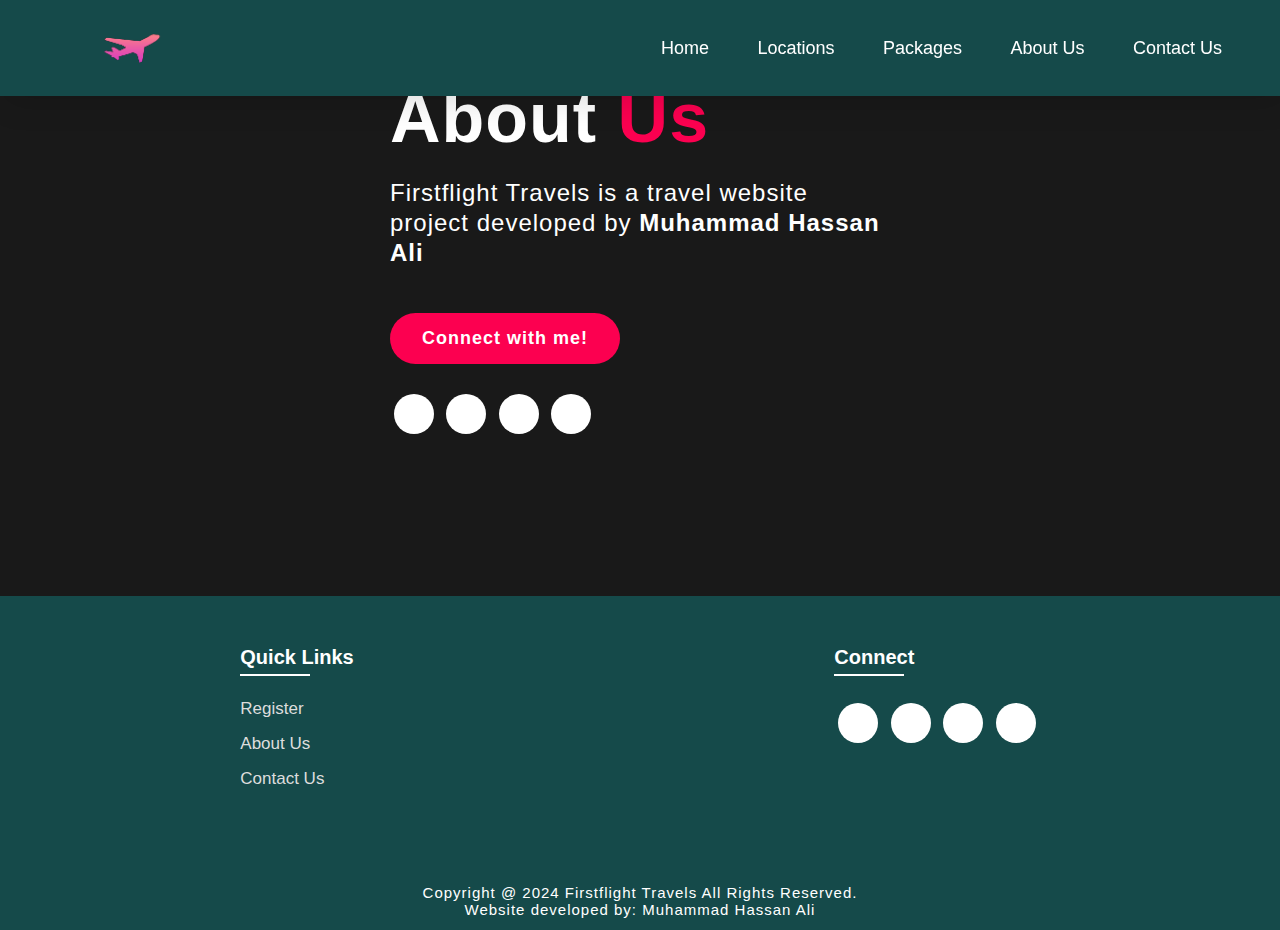
<file: about.html>
<!DOCTYPE html>
<html lang="en">
<head>
    <meta charset="UTF-8">
    <meta name="viewport" content="width=device-width, initial-scale=1.0">
    <title>About Us</title>
    <link rel="stylesheet" type="text/css" href="css/style.css">
    <link rel="stylesheet" href="https://cdnjs.cloudflare.com/ajax/libs/font-awesome/6.5.1/css/all.min.css" 
    integrity="sha512-DTOQO9RWCH3ppGqcWaEA1BIZOC6xxalwEsw9c2QQeAIftl+Vegovlnee1c9QX4TctnWMn13TZye+giMm8e2LwA==" crossorigin="anonymous" referrerpolicy="no-referrer" />


    
</head>
<body class="aboutbody">
        <nav>
            <img src="./files/logo.png" class="logo" alt="Logo" title="FirstFlight Travels">

            <ul class="navbar">
                <li>
                    <a href="./index.html">Home</a>
                    <a href="./index.html#locations">Locations</a>
                    <a href="./index.html#package">Packages</a>
                    <a href="./about.html">About Us</a>
                    <a href="./contact.html">Contact Us</a>
                </li>
            </ul>
        </nav>
        
    <section class="about">
           <div class="main">

            <div class="abt-text">
                <h1>About <span>Us</span></h1>
                <p>Firstflight Travels is a travel website project developed by <b>Muhammad Hassan Ali</b>  </p>
                <a href="#" class="connectbtn" target="_blank">Connect with me!</a>

                <div class="connect-section">

                    <div class="social-icons">
                        <a href="#" target="_blank"><i class="fab fa-facebook social-icon"></i></a>
                        <a href="#" target="_blank"><i class="fab fa-twitter social-icon"></i></a>
                        <a href="#" target="_blank"><i class="fab fa-google social-icon"></i></a>
                        <a href="#" target="_blank"><i class="fab fa-linkedin social-icon"></i></a>
                    </div>

                </div>
            </div>
            

        </div>
    </section>


<section class="footer">
    <div class="foot">
        <div class="footer-content">
            
            <div class="footlinks">
                <h4>Quick Links</h4>
                <ul>
                    <li><a href="./register.html">Register</a></li>
                    <li><a href="./about.html">About Us</a></li>
                    <li><a href="./contact.html">Contact Us</a></li>
                </ul>
            </div>

            <div class="footlinks">
                <h4>Connect</h4>
                <div class="social">
                    <a href="#" target="_blank"><i class="fab fa-facebook social-icon"></i></a>
                    <a href="#" target="_blank"><i class="fab fa-twitter social-icon"></i></a>
                    <a href="#" target="_blank"><i class="fab fa-google social-icon"></i></a>
                    <a href="#" target="_blank"><i class="fab fa-linkedin social-icon"></i></a>

                </div>
            </div>
            
        </div>
    </div>

    <div class="end">
        <p>Copyright @ 2024 Firstflight Travels All Rights Reserved.<br>Website developed by: Muhammad Hassan Ali</p>
    </div>
</section>

</body>
</html>
</file>
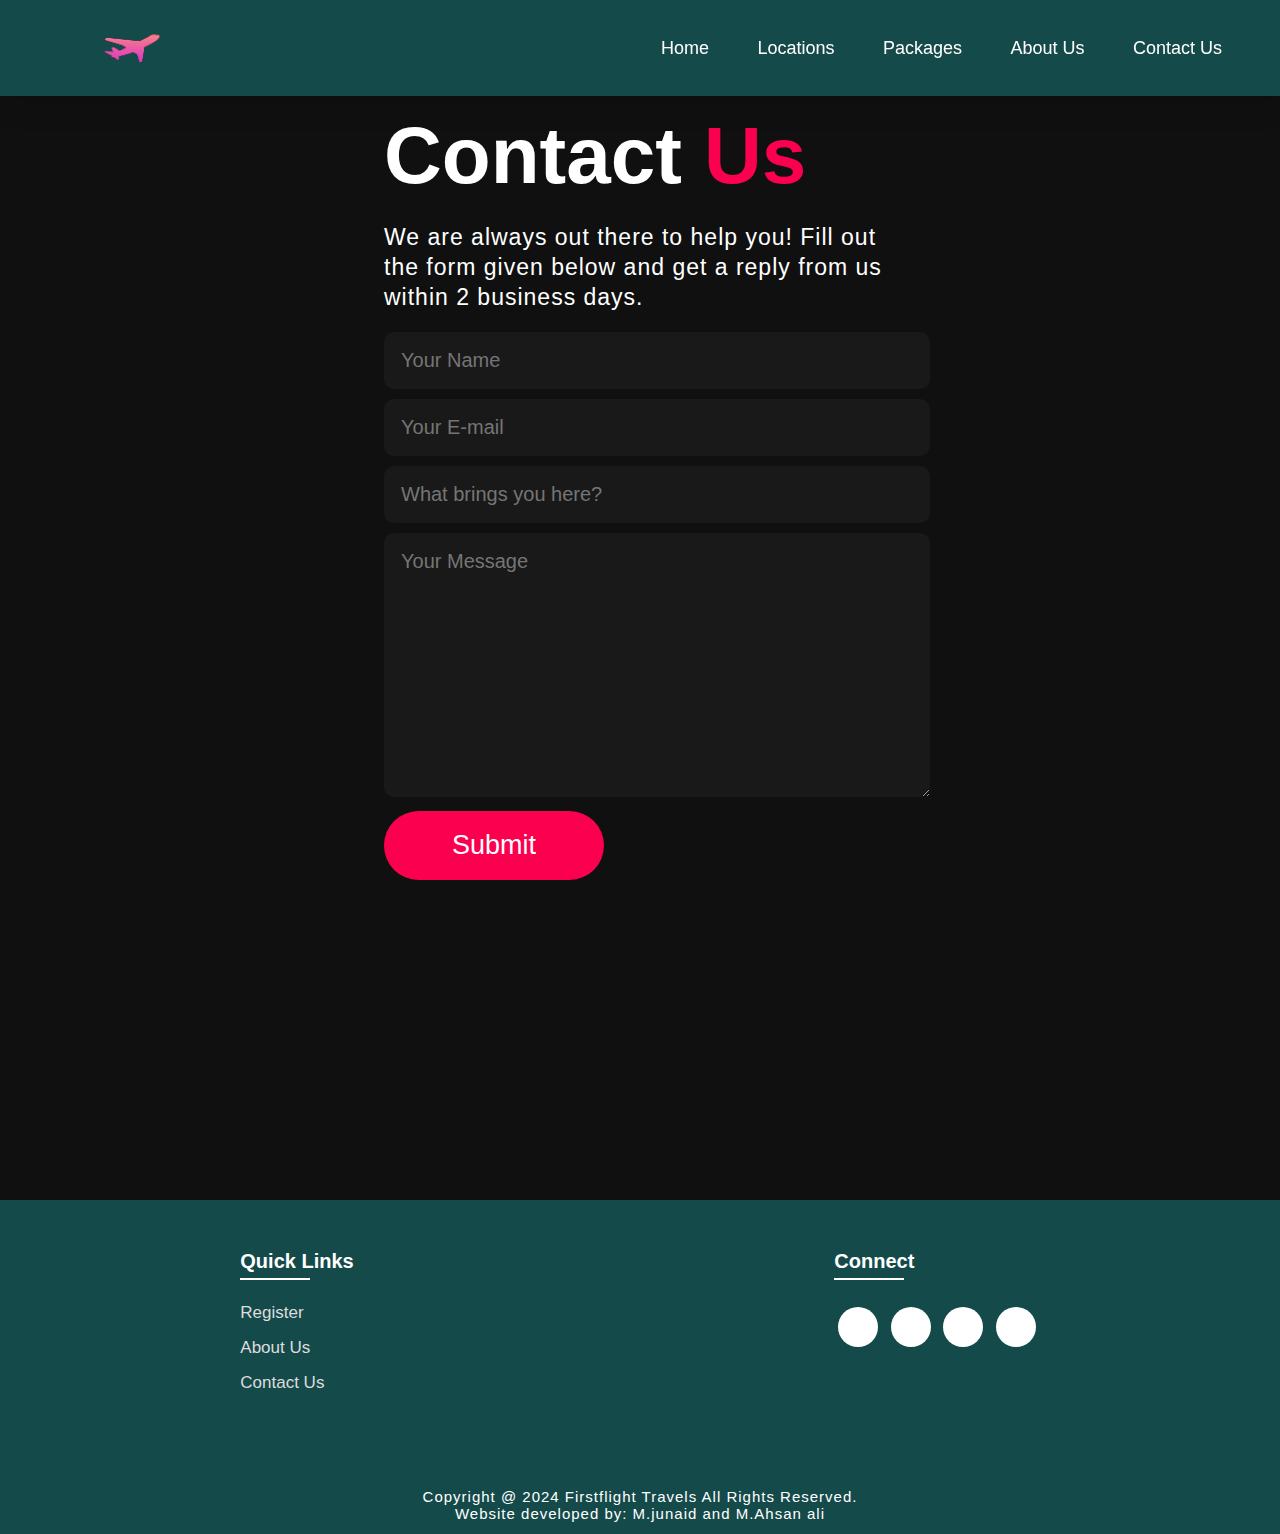
<file: contact.html>
<!DOCTYPE html>
<html lang="en">
<head>
    <meta charset="UTF-8">
    <meta name="viewport" content="width=device-width, initial-scale=1.0">
    <title>About Us</title>
    <link rel="stylesheet" type="text/css" href="css/style.css">
    <link rel="stylesheet" href="https://cdnjs.cloudflare.com/ajax/libs/font-awesome/6.5.1/css/all.min.css" 
    integrity="sha512-DTOQO9RWCH3ppGqcWaEA1BIZOC6xxalwEsw9c2QQeAIftl+Vegovlnee1c9QX4TctnWMn13TZye+giMm8e2LwA==" crossorigin="anonymous" referrerpolicy="no-referrer" />

</head>

<body class="contactbody">
           <nav>
            <img src="./files/logo.png" class="logo" alt="Logo" title="FirstFlight Travels">

            <ul class="navbar">
                <li>
                    <a href="./index.html">Home</a>
                    <a href="./index.html#locations">Locations</a>
                    <a href="./index.html#package">Packages</a>
                    <a href="./about.html">About Us</a>
                    <a href="./contact.html">Contact Us</a>
                </li>
            </ul>
        </nav>

        <section class="contact">
            <div class="contact-form">
                <h1>Contact <span>Us</span></h1>
                <p>We are always out there to help you! Fill out the form given below and get a reply from us within 2 business days.</p>
            <form action="">
                <input type="text" name="myname" placeholder="Your Name" required>
                <input type="email" name="email" placeholder="Your E-mail" required>
                <input type="text" name="subject" placeholder="What brings you here?" required>
                <textarea name="message" cols="30" rows="10" placeholder="Your Message" required></textarea>
                <input type="submit" value="Submit" class="submit-btn">
            </form>
            </div>
            
        </section>


<section class="footer">
    <div class="foot">
        <div class="footer-content">
            
            <div class="footlinks">
                <h4>Quick Links</h4>
                <ul>
                    <li><a href="./register.html">Register</a></li>
                    <li><a href="./about.html">About Us</a></li>
                    <li><a href="./contact.html">Contact Us</a></li>
                </ul>
            </div>

            <div class="footlinks">
                <h4>Connect</h4>
                <div class="social">
                    <a href="#" target="_blank"><i class="fab fa-facebook social-icon"></i></a>
                    <a href="#" target="_blank"><i class="fab fa-twitter social-icon"></i></a>
                    <a href="#" target="_blank"><i class="fab fa-google social-icon"></i></a>
                    <a href="#" target="_blank"><i class="fab fa-linkedin social-icon"></i></a>
                </div>
            </div>
            
        </div>
    </div>

    <div class="end">
        <p>Copyright @ 2024 Firstflight Travels All Rights Reserved.<br>Website developed by: M.junaid and M.Ahsan ali</p>
    </div>
    </div>
</section>

</body>
</html>
</file>
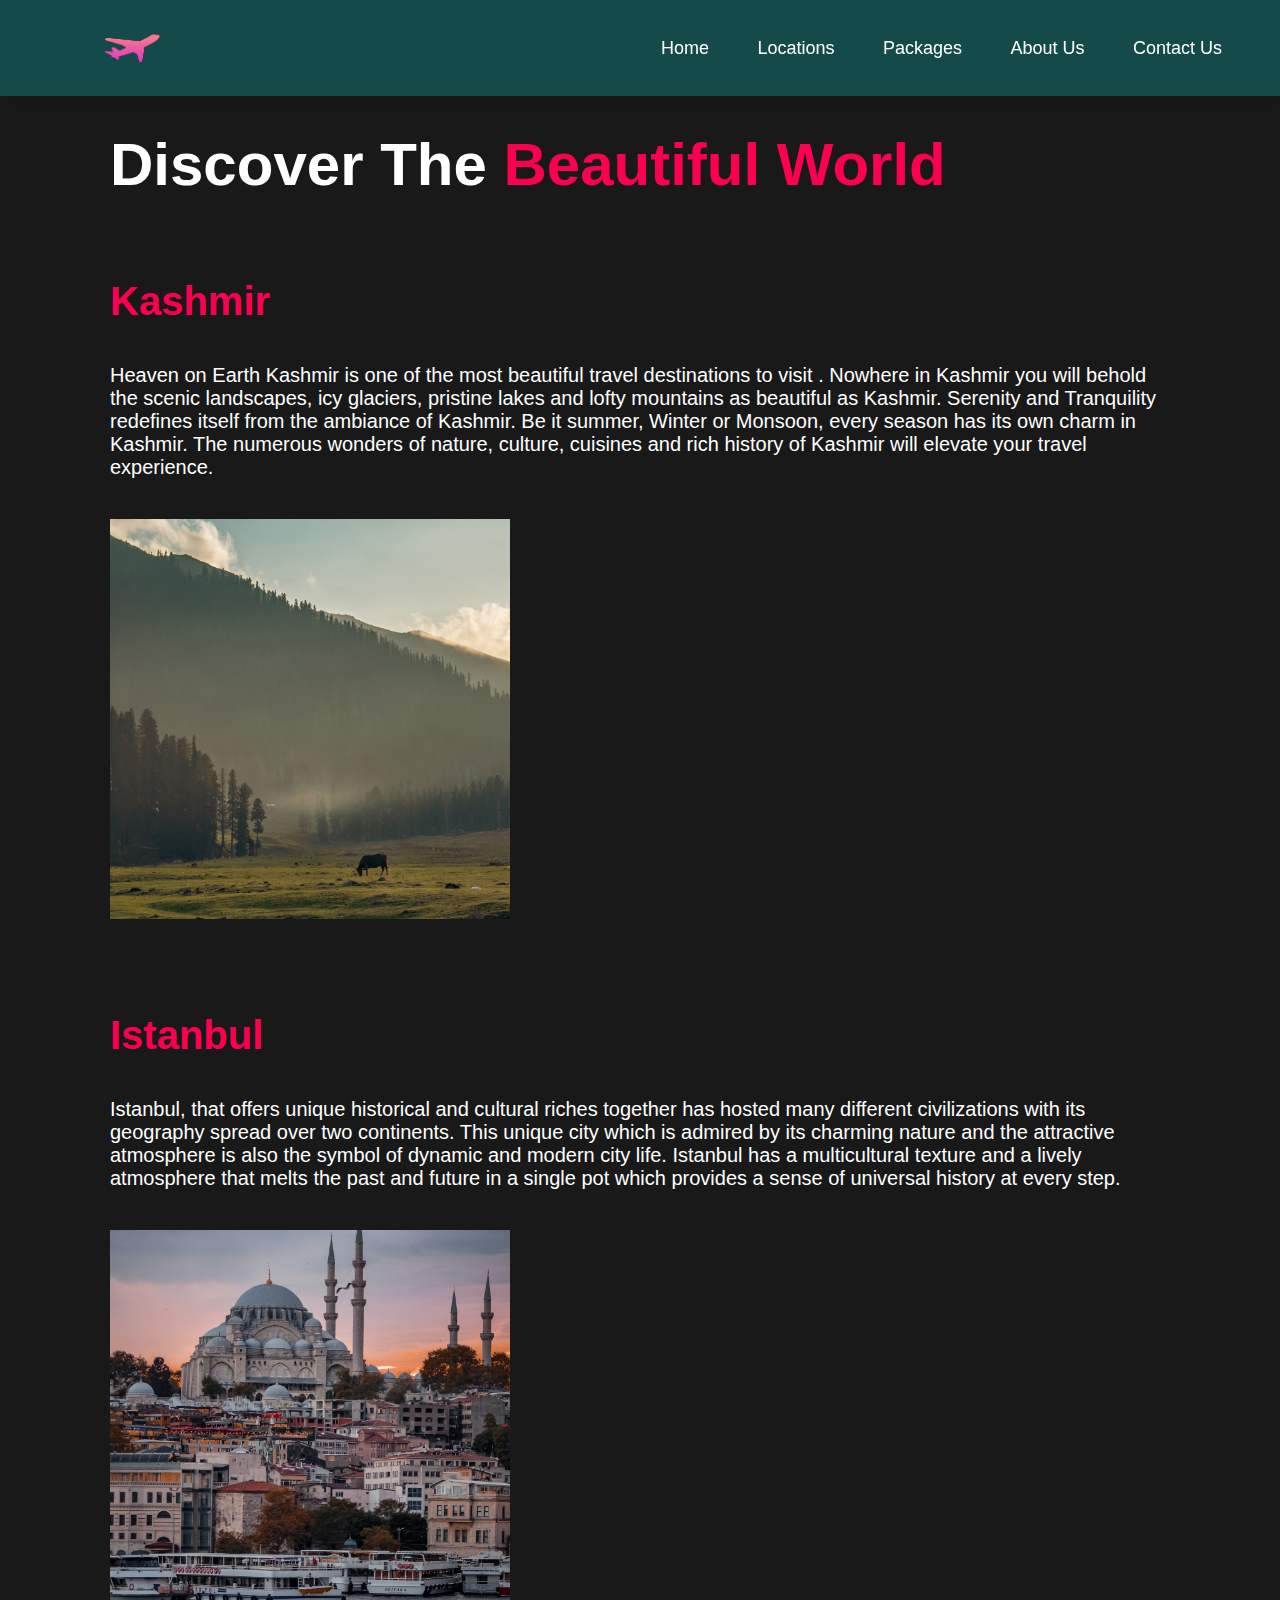
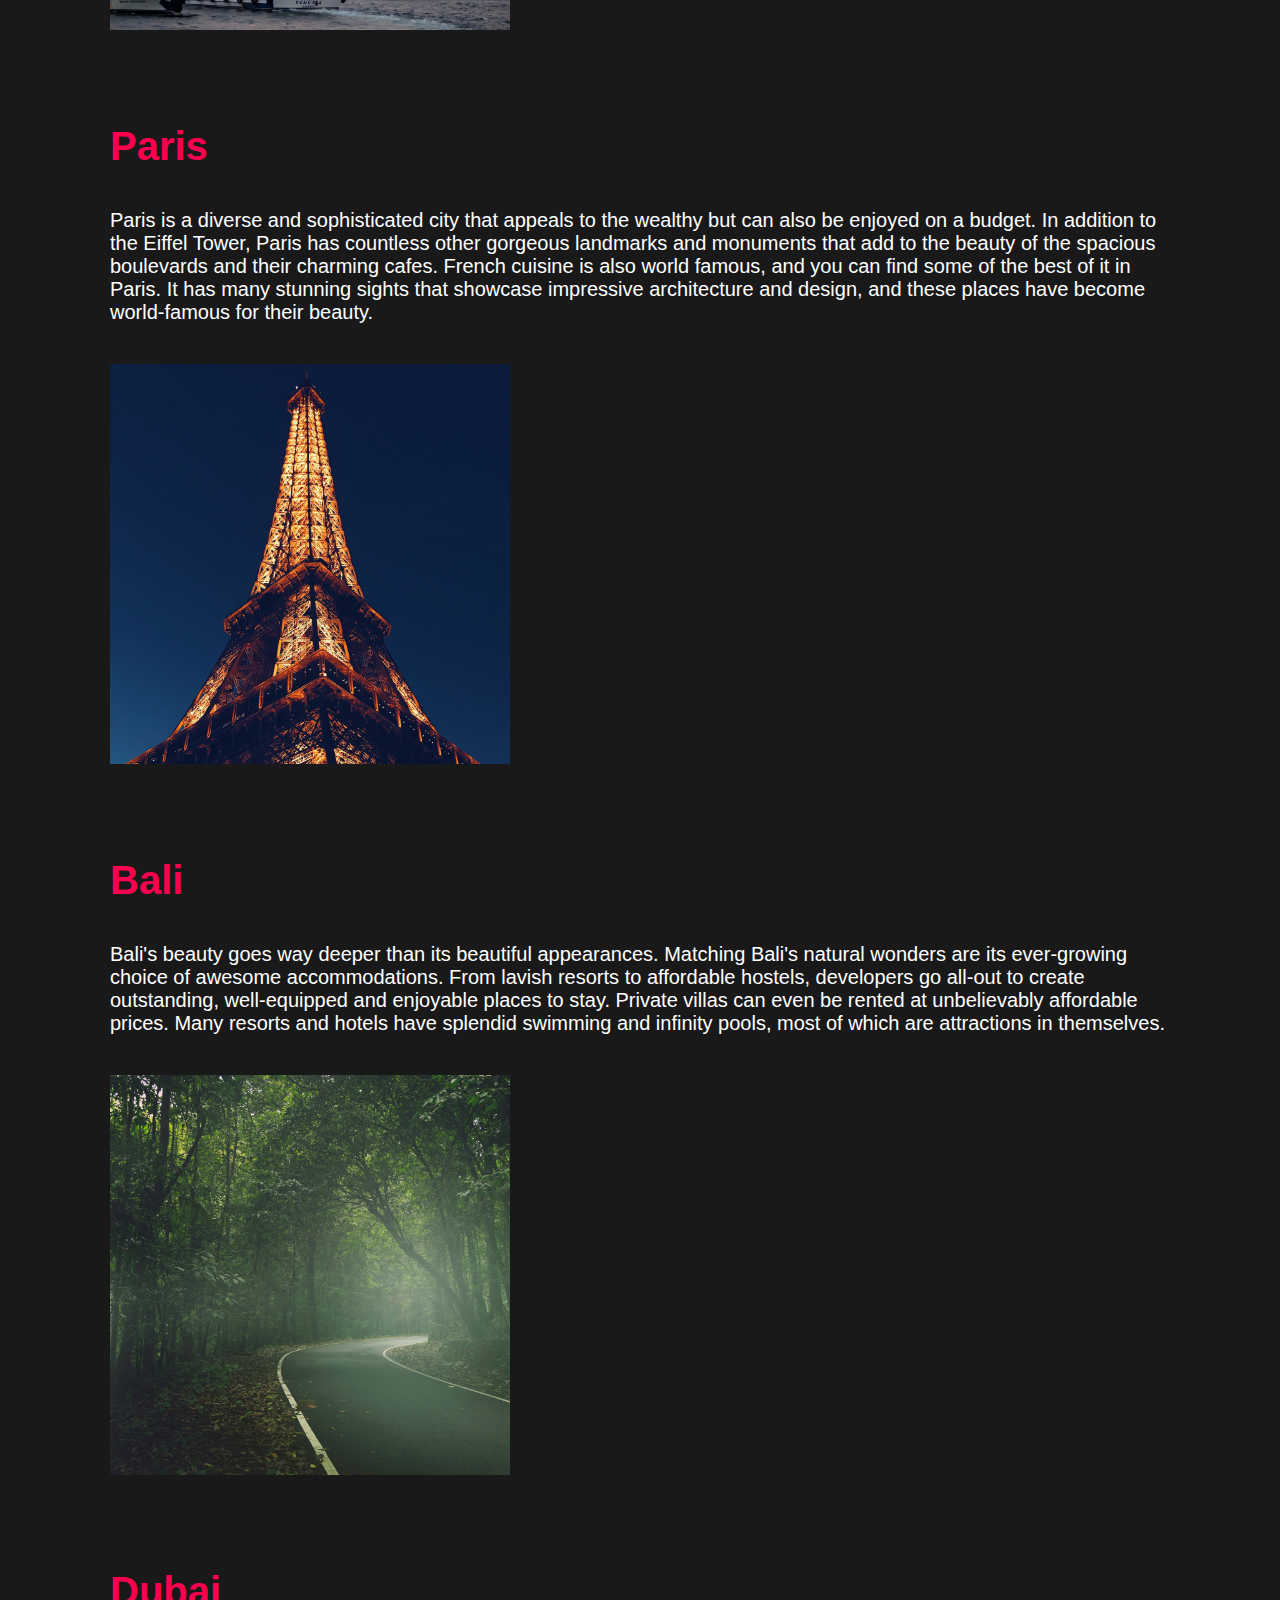
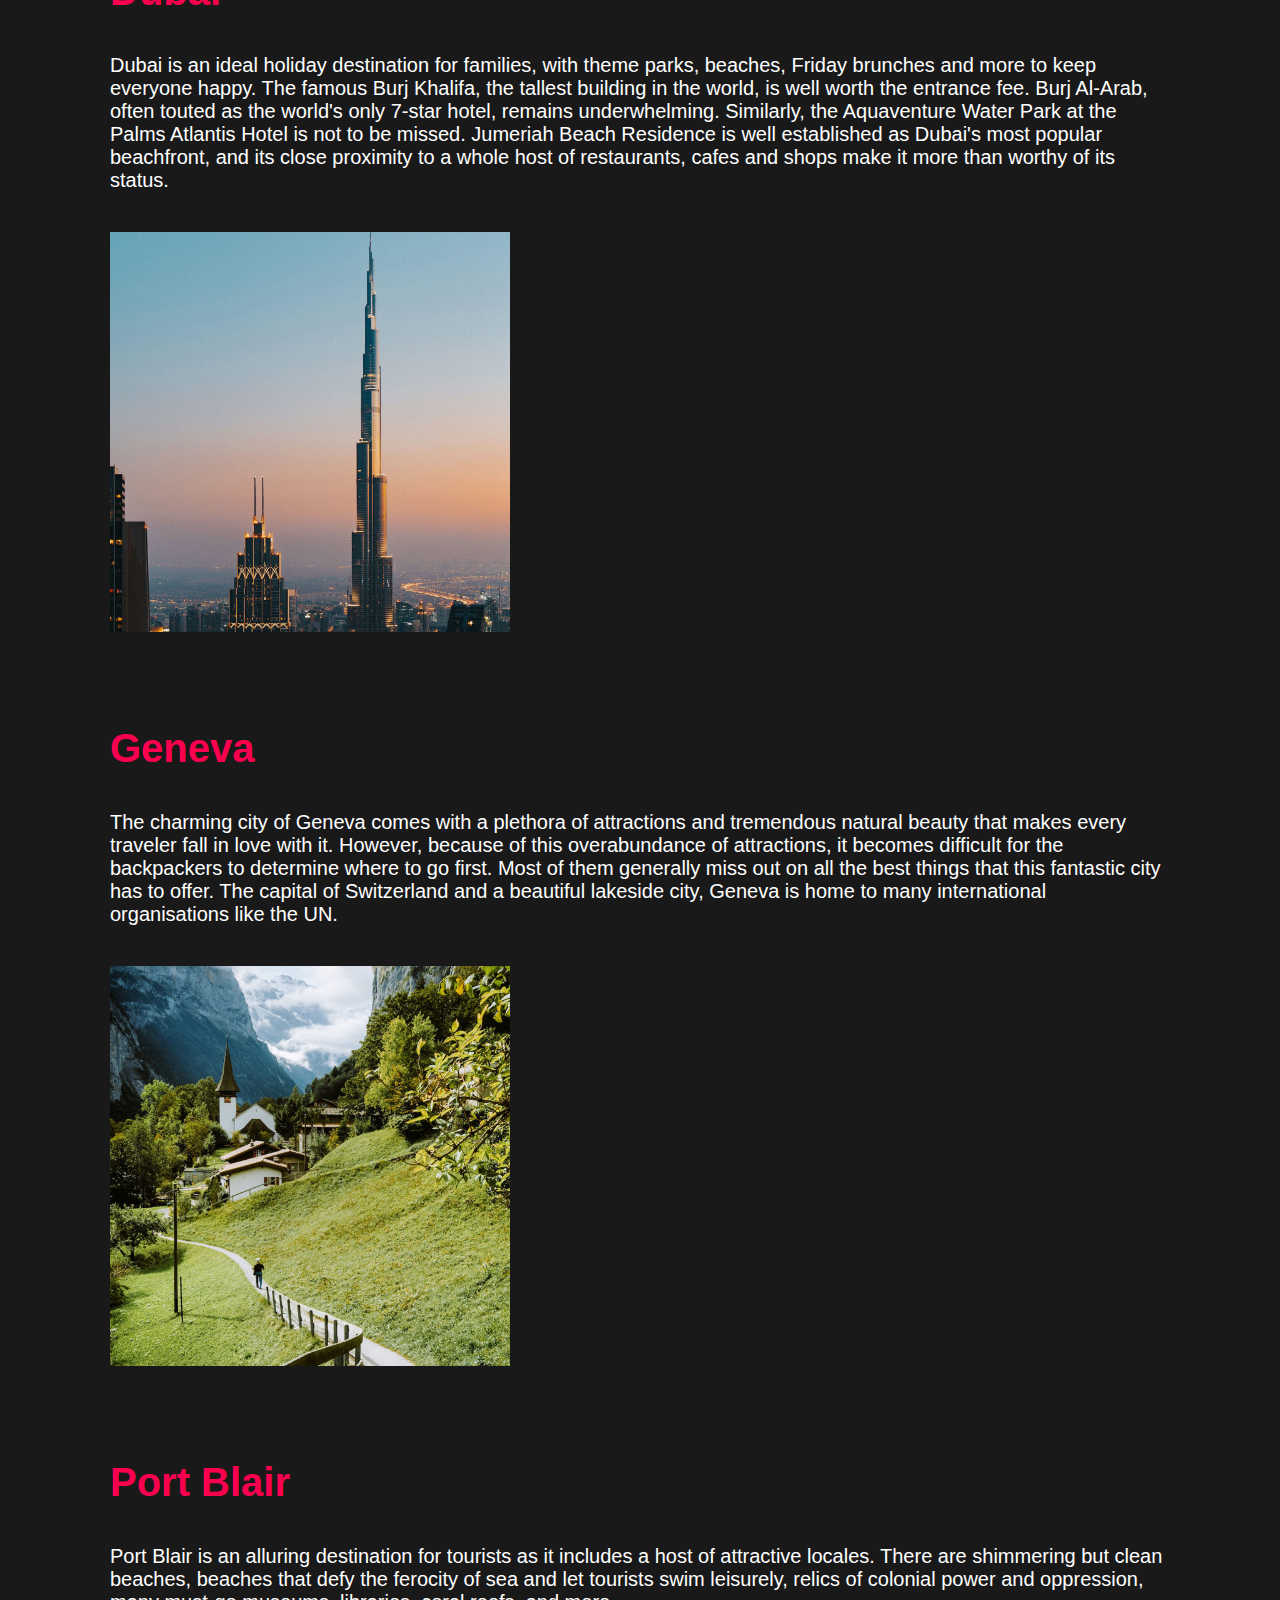
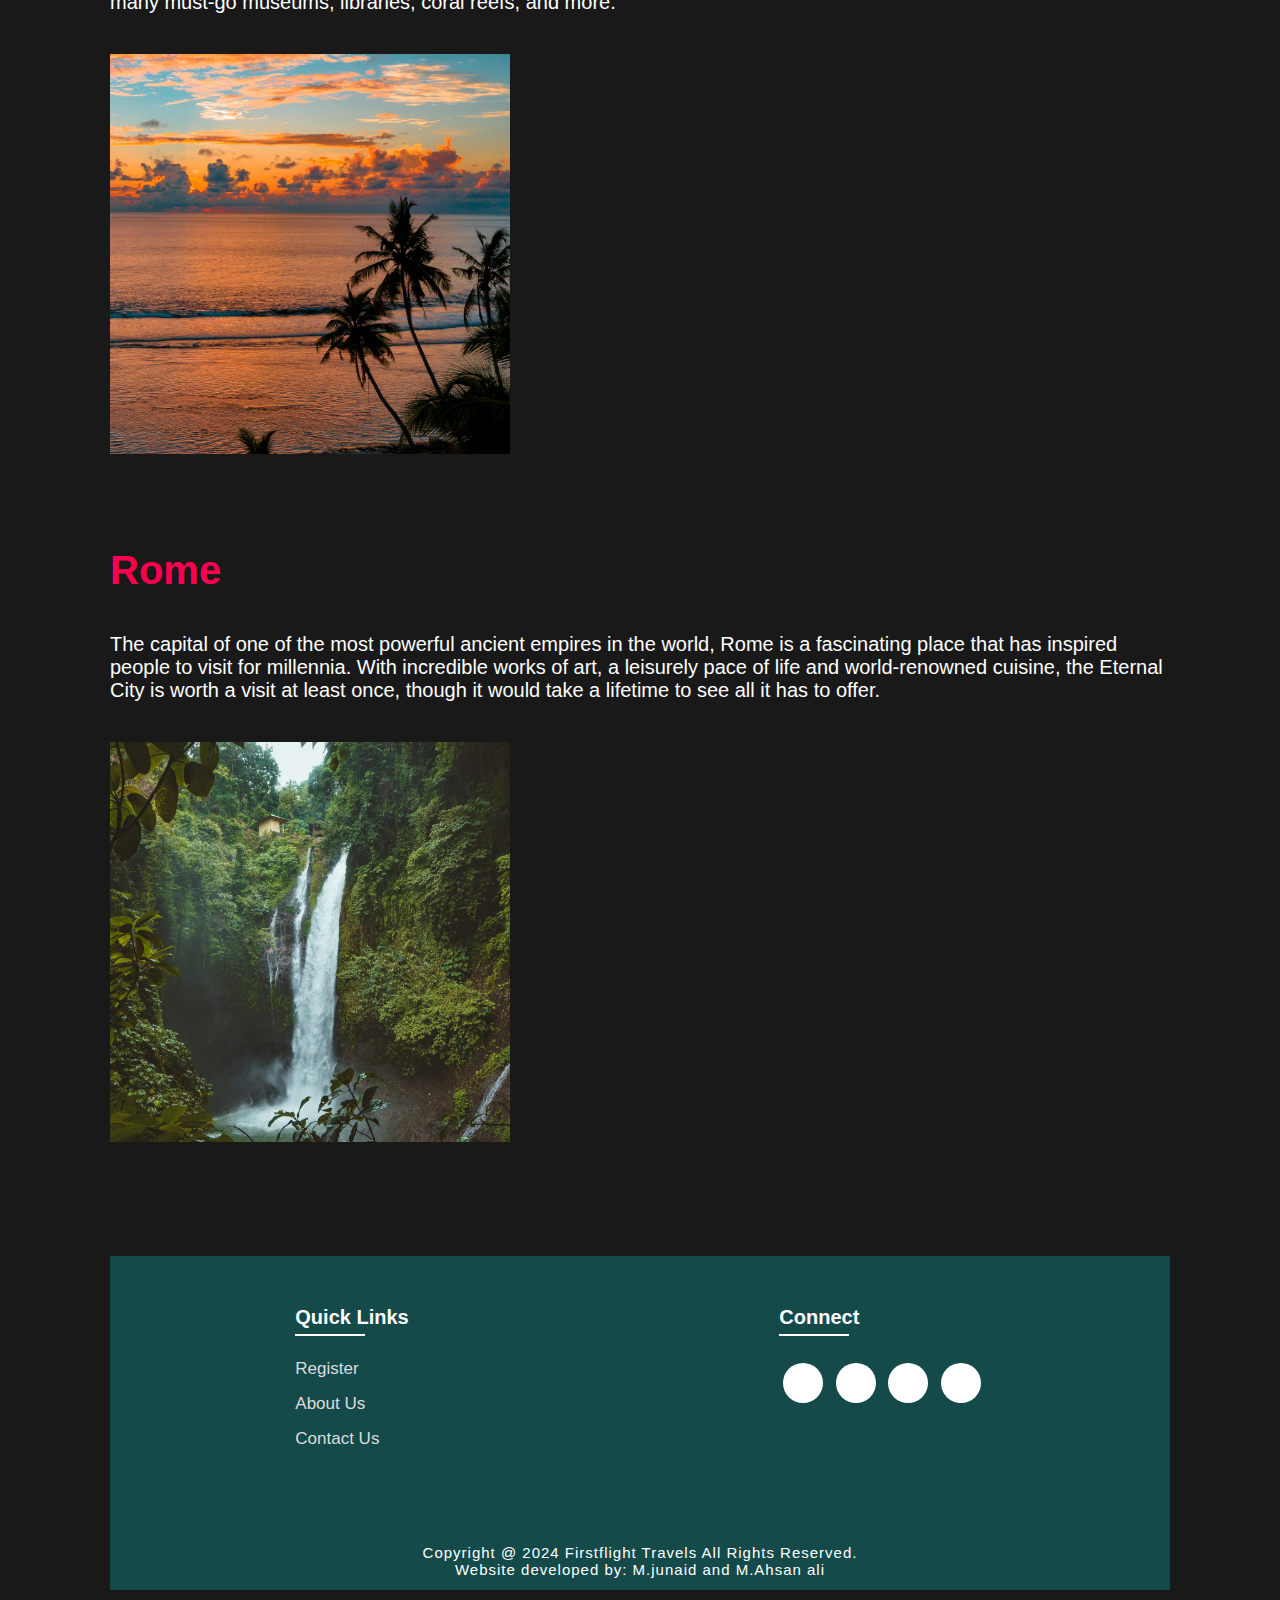
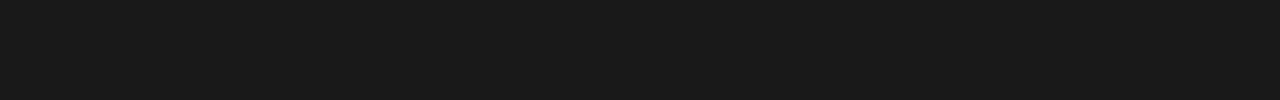
<file: locations.html>
<!DOCTYPE html>
<html lang="en">
<head>
    <meta charset="UTF-8">
    <meta name="viewport" content="width=device-width, initial-scale=1.0">
    <title>Travel Destinations</title>
    <link rel="stylesheet" type="text/css" href="css/style.css">
    <link rel="stylesheet" href="https://cdnjs.cloudflare.com/ajax/libs/font-awesome/6.5.1/css/all.min.css" 
    integrity="sha512-DTOQO9RWCH3ppGqcWaEA1BIZOC6xxalwEsw9c2QQeAIftl+Vegovlnee1c9QX4TctnWMn13TZye+giMm8e2LwA==" crossorigin="anonymous" referrerpolicy="no-referrer" />

</head>
<body class="location-body">
    <nav>
        <img src="./files/logo.png" class="logo" alt="Logo" title="FirstFlight Travels">

        <ul class="navbar">
            <li>
                <a href="./index.html">Home</a>
                <a href="./index.html#locations">Locations</a>
                <a href="./index.html#package">Packages</a>
                <a href="./about.html">About Us</a>
                <a href="./contact.html">Contact Us</a>
            </li>
        </ul>
    </nav>
<section class="location-section">
    <div class="location-heading">
        <h1>Discover The <span>Beautiful World</span></h1>
    </div>
 <div class="location-detail" id="kashmir">
    <h1>Kashmir</h1>
    <div class="stars">
        <a href="#"><i class='fa-regular fa-star'></i></a>
        <a href="#"><i class='fa-regular fa-star'></i></a>
        <a href="#"><i class='fa-regular fa-star'></i></a>
        <a href="#"><i class='fa-regular fa-star'></i></a>
        <a href="#"><i class='fa-regular fa-star'></i></a>
    </div>
    <p>Heaven on Earth Kashmir is one of the most beautiful travel destinations to visit . Nowhere in Kashmir you will behold the scenic landscapes, icy glaciers, pristine lakes and lofty mountains as beautiful as Kashmir. Serenity and Tranquility redefines itself from the ambiance of Kashmir. Be it summer, Winter or Monsoon, every season has its own charm in Kashmir. The numerous wonders of nature, culture, cuisines and rich history of Kashmir will elevate your travel experience.</p>
    <div class="location-img">
        <img src="./files/t1.jpg" alt="">
    </div>
 </div>

 <div class="location-detail" id="istanbul">
    <h1>Istanbul</h1>
    <div class="stars">
        <a href="#"><i class='fa-regular fa-star'></i></a>
        <a href="#"><i class='fa-regular fa-star'></i></a>
        <a href="#"><i class='fa-regular fa-star'></i></a>
        <a href="#"><i class='fa-regular fa-star'></i></a>
        <a href="#"><i class='fa-regular fa-star'></i></a>
    </div>
    <p>Istanbul, that offers unique historical and cultural riches together has hosted many different civilizations with its geography spread over two continents. This unique city which is admired by its charming nature and the attractive atmosphere is also the symbol of dynamic and modern city life. Istanbul has a multicultural texture and a lively atmosphere that melts the past and future in a single pot which provides a sense of universal history at every step.</p>
    <div class="location-img">
        <img src="./files/t2.jpg" alt="">
    </div>
 </div>

 <div class="location-detail" id="paris">
    <h1>Paris</h1>
    <div class="stars">
        <a href="#"><i class='fa-regular fa-star'></i></a>
        <a href="#"><i class='fa-regular fa-star'></i></a>
        <a href="#"><i class='fa-regular fa-star'></i></a>
        <a href="#"><i class='fa-regular fa-star'></i></a>
        <a href="#"><i class='fa-regular fa-star-half'></i></a>
    </div>
    <p>Paris is a diverse and sophisticated city that appeals to the wealthy but can also be enjoyed on a budget. In addition to the Eiffel Tower, Paris has countless other gorgeous landmarks and monuments that add to the beauty of the spacious boulevards and their charming cafes. French cuisine is also world famous, and you can find some of the best of it in Paris. It has many stunning sights that showcase impressive architecture and design, and these places have become world-famous for their beauty.</p>
    <div class="location-img">
        <img src="./files/t3.jpg" alt="">
    </div>
 </div>

 <div class="location-detail" id="bali">
    <h1>Bali</h1>
    <div class="stars">
        <a href="#"><i class='fa-regular fa-star'></i></a>
        <a href="#"><i class='fa-regular fa-star'></i></a>
        <a href="#"><i class='fa-regular fa-star'></i></a>
        <a href="#"><i class='fa-regular fa-star'></i></a>
        <a href="#"><i class='fa-regular fa-star-half'></i></a>
    </div>
    <p>Bali's beauty goes way deeper than its beautiful appearances. Matching Bali's natural wonders are its ever-growing choice of awesome accommodations. From lavish resorts to affordable hostels, developers go all-out to create outstanding, well-equipped and enjoyable places to stay. Private villas can even be rented at unbelievably affordable prices. Many resorts and hotels have splendid swimming and infinity pools, most of which are attractions in themselves.</p>
    <div class="location-img">
        <img src="./files/t4.jpg" alt="">
    </div>
 </div>

 <div class="location-detail" id="dubai">
    <h1>Dubai</h1>
    <div class="stars">
        <a href="#"><i class='fa-regular fa-star'></i></a>
        <a href="#"><i class='fa-regular fa-star'></i></a>
        <a href="#"><i class='fa-regular fa-star'></i></a>
        <a href="#"><i class='fa-regular fa-star'></i></a>
        <a href="#"><i class='fa-regular fa-star'></i></a>
    </div>
    <p>Dubai is an ideal holiday destination for families, with theme parks, beaches, Friday brunches and more to keep everyone happy. The famous Burj Khalifa, the tallest building in the world, is well worth the entrance fee. Burj Al-Arab, often touted as the world's only 7-star hotel, remains underwhelming. Similarly, the Aquaventure Water Park at the Palms Atlantis Hotel is not to be missed. Jumeriah Beach Residence is well established as Dubai's most popular beachfront, and its close proximity to a whole host of restaurants, cafes and shops make it more than worthy of its status.</p>
    <div class="location-img">
        <img src="./files/t5.jpg" alt="">
    </div>
 </div>

 <div class="location-detail" id="geneva">
    <h1>Geneva</h1>
    <div class="stars">
        <a href="#"><i class='fa-regular fa-star'></i></a>
        <a href="#"><i class='fa-regular fa-star'></i></a>
        <a href="#"><i class='fa-regular fa-star'></i></a>
        <a href="#"><i class='fa-regular fa-star-half'></i></a>
    </div>
    <p>The charming city of Geneva comes with a plethora of attractions and tremendous natural beauty that makes every traveler fall in love with it. However, because of this overabundance of attractions, it becomes difficult for the backpackers to determine where to go first. Most of them generally miss out on all the best things that this fantastic city has to offer. The capital of Switzerland and a beautiful lakeside city, Geneva is home to many international organisations like the UN.</p>
    <div class="location-img">
        <img src="./files/t6.jpg" alt="">
    </div>
 </div>

 <div class="location-detail" id="port-blair">
    <h1>Port Blair</h1>
    <div class="stars">
        <a href="#"><i class='fa-regular fa-star'></i></a>
        <a href="#"><i class='fa-regular fa-star'></i></a>
        <a href="#"><i class='fa-regular fa-star'></i></a>
        <a href="#"><i class='fa-regular fa-star'></i></a>
        <a href="#"><i class='fa-regular fa-star-half'></i></a>
    </div>
    <p>Port Blair is an alluring destination for tourists as it includes a host of attractive locales. There are shimmering but clean beaches, beaches that defy the ferocity of sea and let tourists swim leisurely, relics of colonial power and oppression, many must-go museums, libraries, coral reefs, and more.</p>
    <div class="location-img">
        <img src="./files/t7.jpg" alt="">
    </div>
 </div>

 <div class="location-detail" id="rome">
    <h1>Rome</h1>
    <div class="stars">
        <a href="#"><i class='fa-regular fa-star'></i></a>
        <a href="#"><i class='fa-regular fa-star'></i></a>
        <a href="#"><i class='fa-regular fa-star'></i></a>
        <a href="#"><i class='fa-regular fa-star'></i></a>
    </div>
    <p>The capital of one of the most powerful ancient empires in the world, Rome is a fascinating place that has inspired people to visit for millennia. With incredible works of art, a leisurely pace of life and world-renowned cuisine, the Eternal City is worth a visit at least once, though it would take a lifetime to see all it has to offer.</p>
    <div class="location-img">
        <img src="./files/t8.jpg" alt="">
    </div>
 </div>
</sectio>

<section class="footer">
    <div class="foot">
        <div class="footer-content">
            
            <div class="footlinks">
                <h4>Quick Links</h4>
                <ul>
                    <li><a href="./register.html">Register</a></li>
                    <li><a href="./about.html">About Us</a></li>
                    <li><a href="./contact.html">Contact Us</a></li>
                </ul>
            </div>

            <div class="footlinks">
                <h4>Connect</h4>
                <div class="social">
                    <a href="#" target="_blank"><i class="fab fa-facebook social-icon"></i></a>
                    <a href="#" target="_blank"><i class="fab fa-twitter social-icon"></i></a>
                    <a href="#" target="_blank"><i class="fab fa-google social-icon"></i></a>
                    <a href="#" target="_blank"><i class="fab fa-linkedin social-icon"></i></a>
                </div>
            </div>
            
        </div>
    </div>

    <div class="end">
        <p>Copyright @ 2024 Firstflight Travels All Rights Reserved.<br>Website developed by: M.junaid and M.Ahsan ali</p>
    </div>
</section>

</body>
</html>
</file>
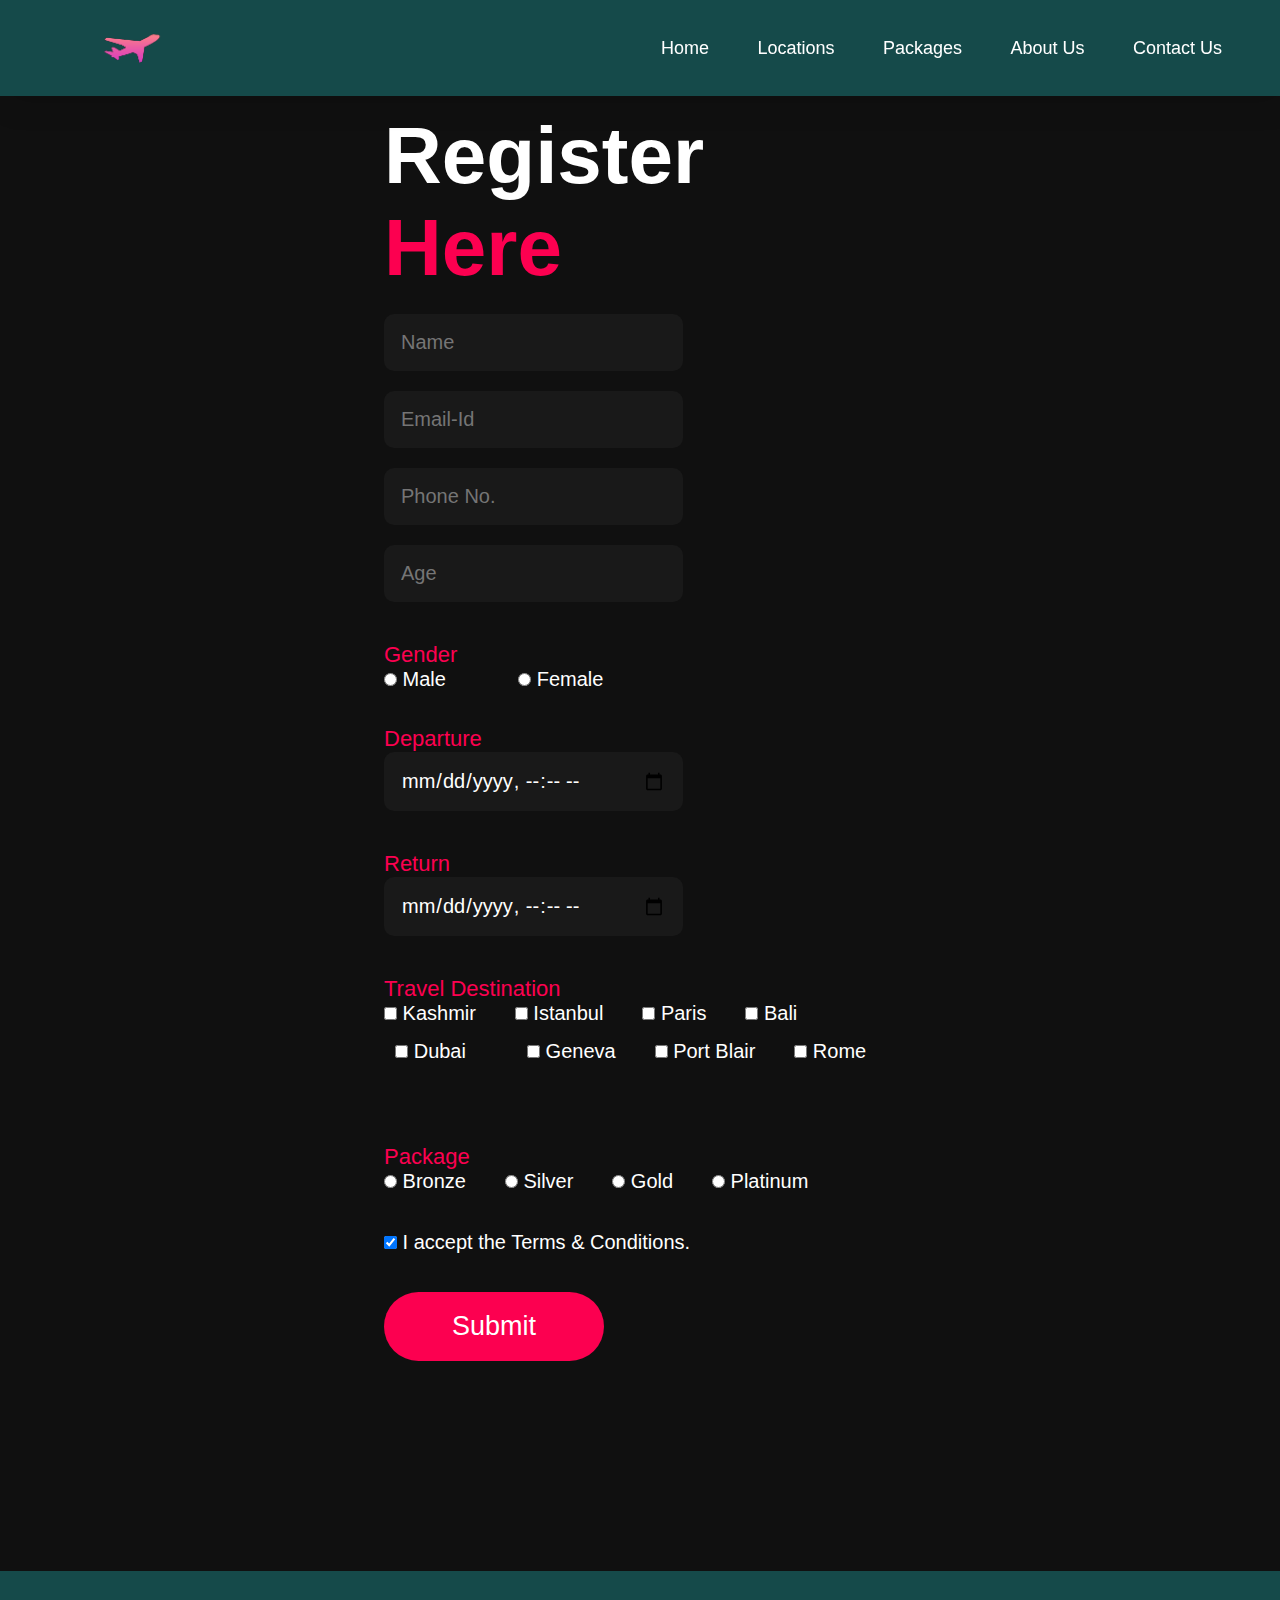
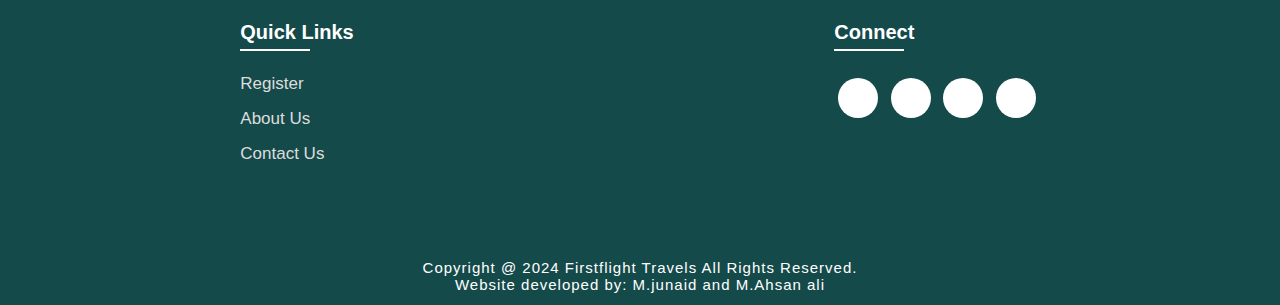
<file: register.html>
<!DOCTYPE html>
<html lang="en">
<head>
    <meta charset="UTF-8">
    <meta name="viewport" content="width=device-width, initial-scale=1.0">
    <title>Register Here</title>
    <link rel="stylesheet" type="text/css" href="css/style.css">
    <link rel="stylesheet" href="https://cdnjs.cloudflare.com/ajax/libs/font-awesome/6.5.1/css/all.min.css" 
    integrity="sha512-DTOQO9RWCH3ppGqcWaEA1BIZOC6xxalwEsw9c2QQeAIftl+Vegovlnee1c9QX4TctnWMn13TZye+giMm8e2LwA==" crossorigin="anonymous" referrerpolicy="no-referrer" />

</head>
<body class="register-body">

    <nav>
        <img src="./files/logo.png" class="logo" alt="Logo" title="FirstFlight Travels">

        <ul class="navbar">
            <li>
                <a href="./index.html">Home</a>
                <a href="./index.html#locations">Locations</a>
                <a href="./index.html#package">Packages</a>
                <a href="./about.html">About Us</a>
                <a href="./contact.html">Contact Us</a>
            </li>
        </ul>
    </nav>

    <section class="registration">
        <div class="register-form">
            <h1>Register <span>Here</span></h1>
            <form action="" onsubmit="return validateform()">

            <input type="text" name="myname1" placeholder="Name" id="name" required>
            <input type="email" name="myemail" placeholder="Email-Id" id="" required>
            <input type="tel" name="myphone" placeholder="Phone No." id="phonenum" required>
            <input type="number" name="myage" placeholder="Age" id="" required>
            <h4>Gender</h4>
            <input type="radio" name="mygender" id="" required> Male &nbsp; &nbsp; &nbsp; &nbsp; &nbsp; &nbsp; 
            <input type="radio" name="mygender" id=""> Female
            <h4>Departure</h4>
            <input type="datetime-local" name="departuredate" id="" required>
            <h4>Return</h4>
            <input type="datetime-local" name="returndate" id="" required>
            <h4>Travel Destination</h4>
            <input type="checkbox" name="td" id=""> Kashmir &nbsp; &nbsp; &nbsp;
            <input type="checkbox" name="td" id=""> Istanbul &nbsp; &nbsp; &nbsp;
            <input type="checkbox" name="td" id=""> Paris &nbsp; &nbsp; &nbsp;
            <input type="checkbox" name="td" id=""> Bali &nbsp; &nbsp; &nbsp;&nbsp; &nbsp; &nbsp;&nbsp; &nbsp; &nbsp;&nbsp; &nbsp;
            <input type="checkbox" name="td" id=""> Dubai &nbsp; &nbsp; &nbsp; &nbsp; &nbsp;
            <input type="checkbox" name="td" id=""> Geneva &nbsp; &nbsp; &nbsp; 
            <input type="checkbox" name="td" id=""> Port Blair &nbsp; &nbsp; &nbsp;
            <input type="checkbox" name="td" id=""> Rome &nbsp; &nbsp; &nbsp;
            <br> <br>
            <h4>Package</h4>
            <input type="radio" name="locations" id="loc1" required> Bronze &nbsp; &nbsp; &nbsp;
            <input type="radio" name="locations" id="loc1"> Silver &nbsp; &nbsp; &nbsp;
            <input type="radio" name="locations" id="loc1"> Gold &nbsp; &nbsp; &nbsp;
            <input type="radio" name="locations" id="loc1"> Platinum &nbsp; &nbsp; &nbsp;
            <br> <br> 
            <input type="checkbox" name="t&c" id="" checked required> I accept the Terms & Conditions.
            <br> <br> 
            <input type="submit" value="Submit" class="submitbtn">

        </form>
        </div>
    </section>



<section class="footer">
    <div class="foot">
        <div class="footer-content">
            
            <div class="footlinks">
                <h4>Quick Links</h4>
                <ul>
                    <li><a href="./register.html">Register</a></li>
                    <li><a href="./about.html">About Us</a></li>
                    <li><a href="./contact.html">Contact Us</a></li>
                </ul>
            </div>

            <div class="footlinks">
                <h4>Connect</h4>
                <div class="social">
                    <a href="#" target="_blank"><i class="fab fa-facebook social-icon"></i></a>
                    <a href="#" target="_blank"><i class="fab fa-twitter social-icon"></i></a>
                    <a href="#" target="_blank"><i class="fab fa-google social-icon"></i></a>
                    <a href="#" target="_blank"><i class="fab fa-linkedin social-icon"></i></a>
                </div>
            </div>
            
        </div>
    </div>

    <div class="end">
        <p>Copyright @ 2024 Firstflight Travels All Rights Reserved.<br>Website developed by: M.junaid and M.Ahsan ali</p>
    </div>
</section>
</body>
</html>
</file>
<file: css/style.css>
*{
    padding:0;
    margin:0;
    box-sizing:border;
    font-family:'Poppins',sans-serif;
    text-decoration: none;
    list-style: none;
    scroll-behavior: smooth;
}

/* Home page */

.banner{
    width:100%;
    height: 100vh;
    overflow: hidden;
    display: flex;
    justify-content: center;
    align-items: center;
}

.banner video{
    position: absolute;
    top: 0;
    left: 0;
    object-fit: cover;
    width: 100%;
    height: 100%;
    pointer-events: none;
}

.content{
    position: relative;
    z-index: 1;
    width: 100%;
    height: 100vh;
    background-image: linear-gradient(rgba(1, 0, 5, 0.3),rgba(4, 1, 17, 0.3));



}

nav{
    width: 100%;
    position: fixed;
    background-color: rgb(21, 74, 74);
    box-shadow: 5px 5px 30px rgba(0, 0, 0, 15%);
    display: flex;
    align-items: center;
    justify-content: space-between;
}

nav .logo{
    width: 60px;
    margin: 2vh;
    margin-left: 8%;
}

nav ul li{
    list-style: none;
    display: inline-block;
    margin-left: 40px;
}

.navbar{
    display: flex;
    margin-right: 4vh;
}

.navbar a{
    color: white;
    font-size: 18px;
    padding: 10px 22px;
    border-radius: 4px;
    font-weight: 500;   
    text-decoration: none;
    transition: ease 0.40s;
}

.navbar a:hover,.navbar a.active{
    background: white;
    color: black;
    box-shadow: 5px 10px 30px rgb(85 85 85 / 20%);
    border-radius: 5px;
    
}

nav ul li a{
    text-decoration: none;
    color: rgb(255, 255, 255);
    font-size: 17px;
}

.title{
    text-decoration: none;
    font-size: 4vh;
    color: rgb(255, 255, 255);
    padding: 14px 17px;
    margin-top: 32vh;
    text-align: center;
    vertical-align: center;
}

.title h1{
    font-size: 10vh;
    text-shadow: 2px black;
    transition: ease 0.3s;
}

.title h1:hover{
    color:transparent;
    -webkit-text-stroke: 1px white;
    
}

.button{
    display: inline-block;
    margin-top:5vh;
    font-size: 25px;
    padding: 10px 30px;
    color: rgb(21, 74, 74);
    background-color:rgb(164, 44, 44); 
    background-color: white;
    border-radius: 20px;
    text-decoration: none;
    transition: ease 0.30s;
}

.button:hover{
    transform: scale(1.1);
    color: white;
    background-color: rgb(21, 74, 74);
    border: 2 px solid none;
    box-shadow: 5px 10px 30px rgba(0, 0, 0, 0.4);
    padding: 10px 30px;
}

/* Services */

.text h2{
    font-size: 40px;
    font-weight: 650;
    margin-top: 40px;
    margin-bottom: 10px;
    line-height: 2;
    text-align: center;
}

.rowitems{
    display: grid;
    grid-template-columns: repeat(auto-fit,minmax(100px,auto));
    gap: 25px;
    align-items: center;
    text-align: center;
    margin-top: 20px;
    margin-left: 30px ;
    margin-right: 30px;
    margin-bottom:10px ;
}

.container-box{
    border: 1px solid #d3d3d3;
    border-radius: 5px;
    padding: 50px 10px;
    transition: all 0.7s ease 0s;
    cursor: pointer;
}

.container-image img{
    height: 100px;
    width: 100px;
    padding: 10px;
    margin-bottom: 15px;
}

.container-box h4{
    font-size: 20px;
    margin-bottom: 5px;
    font-weight: 550;
}

.container-box p{
    font-size: 16px;
    color: #808080;
}

.container-box:hover{
    transform: translateX(3px);
    box-shadow: 5px 20px 50px rgba(78, 78, 78, 0.1);
    border: 1px solid transparent;
    border-radius: 0px;
}

/* Packages */

.package-title{
    text-align: center;
}

.package-title h2{
    font-size: 40px;
    font-weight: 650;
    padding-top: 75px;
    padding-bottom: 10px;
    line-height: 2;
}

.package-content{
    display: flex;
    justify-content: space-around;
    flex-wrap: wrap;
}

.image{
    position: relative;
    transition: all 0.3s cubic-bezier(0.445,0.05,0.55,0.95);
    cursor: pointer;
    filter: brightness(95%);
}

.image img{
    width: 100%;
    height: 500px;
    border-radius: 30px;
}

.image h3{
    color: white;
    position: absolute;
    font-size: 30px;
    font-weight: 600;
    text-align: center;
    top: 10px;
    right: 20px;
}

.dest-content{
    display: flex;
    flex-wrap: wrap;
    justify-content: space-between;
    align-items: center;
    padding-top: 15px;
    margin-bottom: 50px;
}

.location h4{
    font-size: 25px;
    letter-spacing: 1px;
    font-weight: 600;
    margin-bottom: 2px;
}

.pac-details li{
    font-size: 19px;
    color: #4c4c4c;
    margin-left: 15px;
    margin-bottom: 2px;
    list-style-type: disc;
}

.image:hover{
    filter: brightness(120%);
    transform: scale(1.03);
}

/* Locations */

.location-content{
    display: flex;
    justify-content: space-around;
    flex-wrap: wrap;
}

.col-content{
    position: relative;
    filter:brightness(95%);
    transition: all 0.3s cubic-bezier(0.445,0.05,0.55,0.95);

}

.col-content img{
    margin-bottom: 40px;
    height: 500px;
    border-radius: 27px;
    width: 100%;
    
}

.col-content h5{
    position: absolute;
    font-size: 25px;
    color: white;
    font-weight: 500;
    left: 20px;
    bottom: 105px;
    cursor: pointer;
}

.col-content p{
    position: absolute;
    font-size: 20px;
    color: white;
    left: 20px;
    bottom: 80px;
    cursor: pointer;
}

.col-content:hover{
    filter: brightness(120%);
    transform: scale(1.03);
    cursor: pointer;
}

/* Newsletter */

.newsletter{
    display: flex;
    flex-wrap: wrap;
    align-items: center;
    justify-content: space-around;
}

.newstext h2{
    margin-top: 100px;
    font-size: 38px;
}

.newstext p{
    font-size: 20px;
    color: #4c4c4c;
}

.newsletter form{
    margin-top: 100px;
    width: 100%;
    position: relative;
}

.newsletter form input:first-child{
    display: inline-block;
    width: 300px;
    font-size: 17px;
    outline: none;
    border: none;
    border-radius: 20px;
    padding: 20px 150px 20px 30px;
    box-shadow: 5px 10px 30px rgb(85 85 85 / 20%);
}

.newsletter form input:last-child{
    display: inline-block;
    position: absolute;
    outline: none;
    border: 2px solid transparent;
    border-radius: 20px;
    color: white;
    background-color: rgb(21, 74, 74);
    padding: 14px 30px;
    cursor: pointer;
    font-size: 17px;
    font-weight: 450;
    top: 6px;
    right: 6px;
    transition: ease 0.30s;
}

.newsletter form input:last-child:hover{
    border: 2px solid rgb(21, 74, 74);
    background-color: white;
    color: rgb(21, 74, 74);
}


/* Footer */

.footer{
    margin-top: 80px;
    background-color: rgb(21, 74, 74);
}

.foot{
    padding: 20px 0;
}

.footer-content{
    display: flex;
    flex-wrap: wrap;
    justify-content: space-around;
    
}

.footlinks h4{
    margin-top: 30px;
    font-size: 20px;
    font-weight: 600;
    color: white;
    margin-bottom: 30px;
    position: relative;
}


.footlinks h4::before{
    content: "";
    position: absolute;
    height: 2px;
    width: 70px;
    left: 0;
    bottom: -7px;
    background: white;
}

.footlinks ul li{
    margin-bottom: 15px;
}

.footlinks ul li a{
    font-size: 17px;
    color: #dddddd;
    display: block;
    transition: ease 0.30s;
}

.footlinks ul li a:hover{
    transform: translate(6px);
    color: white;
}

.social a{
    font-size: 25px;
    margin: 4px;
    height: 40px;
    width: 40px;
    color: rgb(21, 74, 74);
    background-color: white;
    display: inline-flex;
    justify-content: center;
    align-items: center;
    border-radius: 20px;
    transition: ease 0.30s;
}

.social a:hover{
    transform: scale(1.2);
}

.end{
    text-align: center;
    padding-top: 60px;
    padding-bottom: 12px;
}

.end p{
    font-size: 15px;
    color: white;
    letter-spacing: 1px;
    font-weight: 300;
}

/* About Us */

.aboutbody{
    background-color: #191919;
}

.about{
    width: 100%;
    padding: 78px 0px;
}

.about img{
    height: auto;
    width: 400px;
}

.abt-text{
    width: 500px;
}

.abt-text h1{
    font-size: 70px;
    color: white;
    margin-bottom: 20px;
    letter-spacing: 1px;
}

.abt-text h1 span{
    color: #fc0050;
    letter-spacing: 1px;
}

.abt-text p{
    color: white;
    font-size: 24px;
    margin-bottom: 45px;
    line-height: 30px;
    letter-spacing: 1px;
}

.main{
    width: 1130px;
    max-width: 95%;
    margin: 0 auto;
    display: flex;
    align-items: center;
    justify-content: space-around;
}

.connectbtn{
    display: inline-block;
    background-color: #fc0050;
    font-size: 18px;
    color: white;
    font-weight: bold;
    padding: 13px 30px;
    border-radius: 30px;
    transition: ease 0.4s;
    border: 2px solid transparent;
    letter-spacing: 1px;
}

.connectbtn:hover{
    background-color: transparent;
    border: 2px solid #fc0050;
    transform: scale(1.1);
}

.connect-section{
    margin-top: 26px;
}


.social-icons a{
    height: 40px;
    width: 40px;
    margin: 4px;
    font-size: 30px;
    color: #101010;
    background-color: white;
    border-radius: 20px;
    display: inline-flex;
    justify-content: center;
    align-items: center;
    transition: ease 0.30s;
}

.social-icons a:hover{
    transform: scale(1.2);
}

/* Contact Us */

.contactbody{
    background-color: #101010;
    background-repeat: no-repeat;
    background-size: cover;
    
}

.contact{
    padding: 110px 30%;
    height: 100%;
    min-height: 100vh;
}

.contact-form h1{
    font-size: 80px;
    color: white;
    margin-bottom: 20px;
}

.contact-form h1 span{
    color:#fc0050;
}

.contact-form p{
    color: white;
    line-height: 30px;
    letter-spacing: 1px;
    font-size: 23px;
    margin-bottom: 20px;
}


.contact-form form input,form textarea{
    width: 100%;
    padding: 17px;
    border: none;
    outline: none;
    background-color: #191919;
    font-size: 20px;
    color: white;
    margin-bottom: 10px;
    border-radius: 10px;
}

.contact-form form .submit-btn{
    display: inline-block;
    background-color: #fc0050;
    font-size: 27px;
    font-weight: 600px;
    border: 2px solid transparent;
    border-radius: 40px;
    width: 220px;
    cursor: pointer;
    transition: ease 0.30s;

}

.contact-form form .submit-btn:hover{
    border: 2px solid #fc0050;
    background-color: transparent;
    transform: scale(1.1);

}

/* Registration Form */

.register-body{
    background-color: #101010;
    background-repeat: no-repeat;
    background-size: cover;

}

.registration{
    padding: 110px 30%;
    height: 100%;
    min-height: 100vh;
}

.register-form h1{
    font-size: 80px;
    color: white;
    margin-bottom: 20px;
}
.register-form h1 span{
    color: #fc0050;
}

.register-form{
    color: white;
    font-size: 20px;
}

.register-form form input{
    color: white;
    padding: 17px;
    background-color: #191919;
    font-size: 20px;
    outline: none;
    border: none;
    border-radius: 10px;
    margin-bottom: 20px;
    
}
.register-form h4{
    font-size: 22px;
    font-weight: 500;
    margin-top: 20px;
    color: #fc0050;
}


.register-form form .submitbtn{
    display: inline-block;
    background-color: #fc0050;
    font-size: 27px;
    font-weight: 600px;
    border: 2px solid transparent;
    border-radius: 60px;
    width: 220px;
    cursor: pointer;
    transition: ease 0.30s;
}

.register-form form .submitbtn:hover{
    border: 2px solid #fc0050;
    background-color: transparent;
    transform: scale(1.1);
}


.location-body{
    background-color: #191919;
    color: white;
}

.location-section{
    padding: 110px;
    height: 100%;
    min-height: 100vh;
}

.location-heading h1{
    margin-top: 20px;
    font-size: 60px;
    margin-bottom: 20px;
}

.location-heading h1 span{
    color: #fc0050;
}

.location-detail h1{
    padding-top: 60px;
    color: #fc0050;
    font-size: 40px;
}

.location-detail p{
    font-size: 20px;
    margin-top: 40px;
    margin-bottom: 10px;
}

.location-img img{
    height: 400px;
    width: 400px;
    margin-top: 30px;
    margin-bottom: 30px;
}

.stars i{
    font-size: 20px;
    color: rgb(197, 167, 44);
}
</file>
